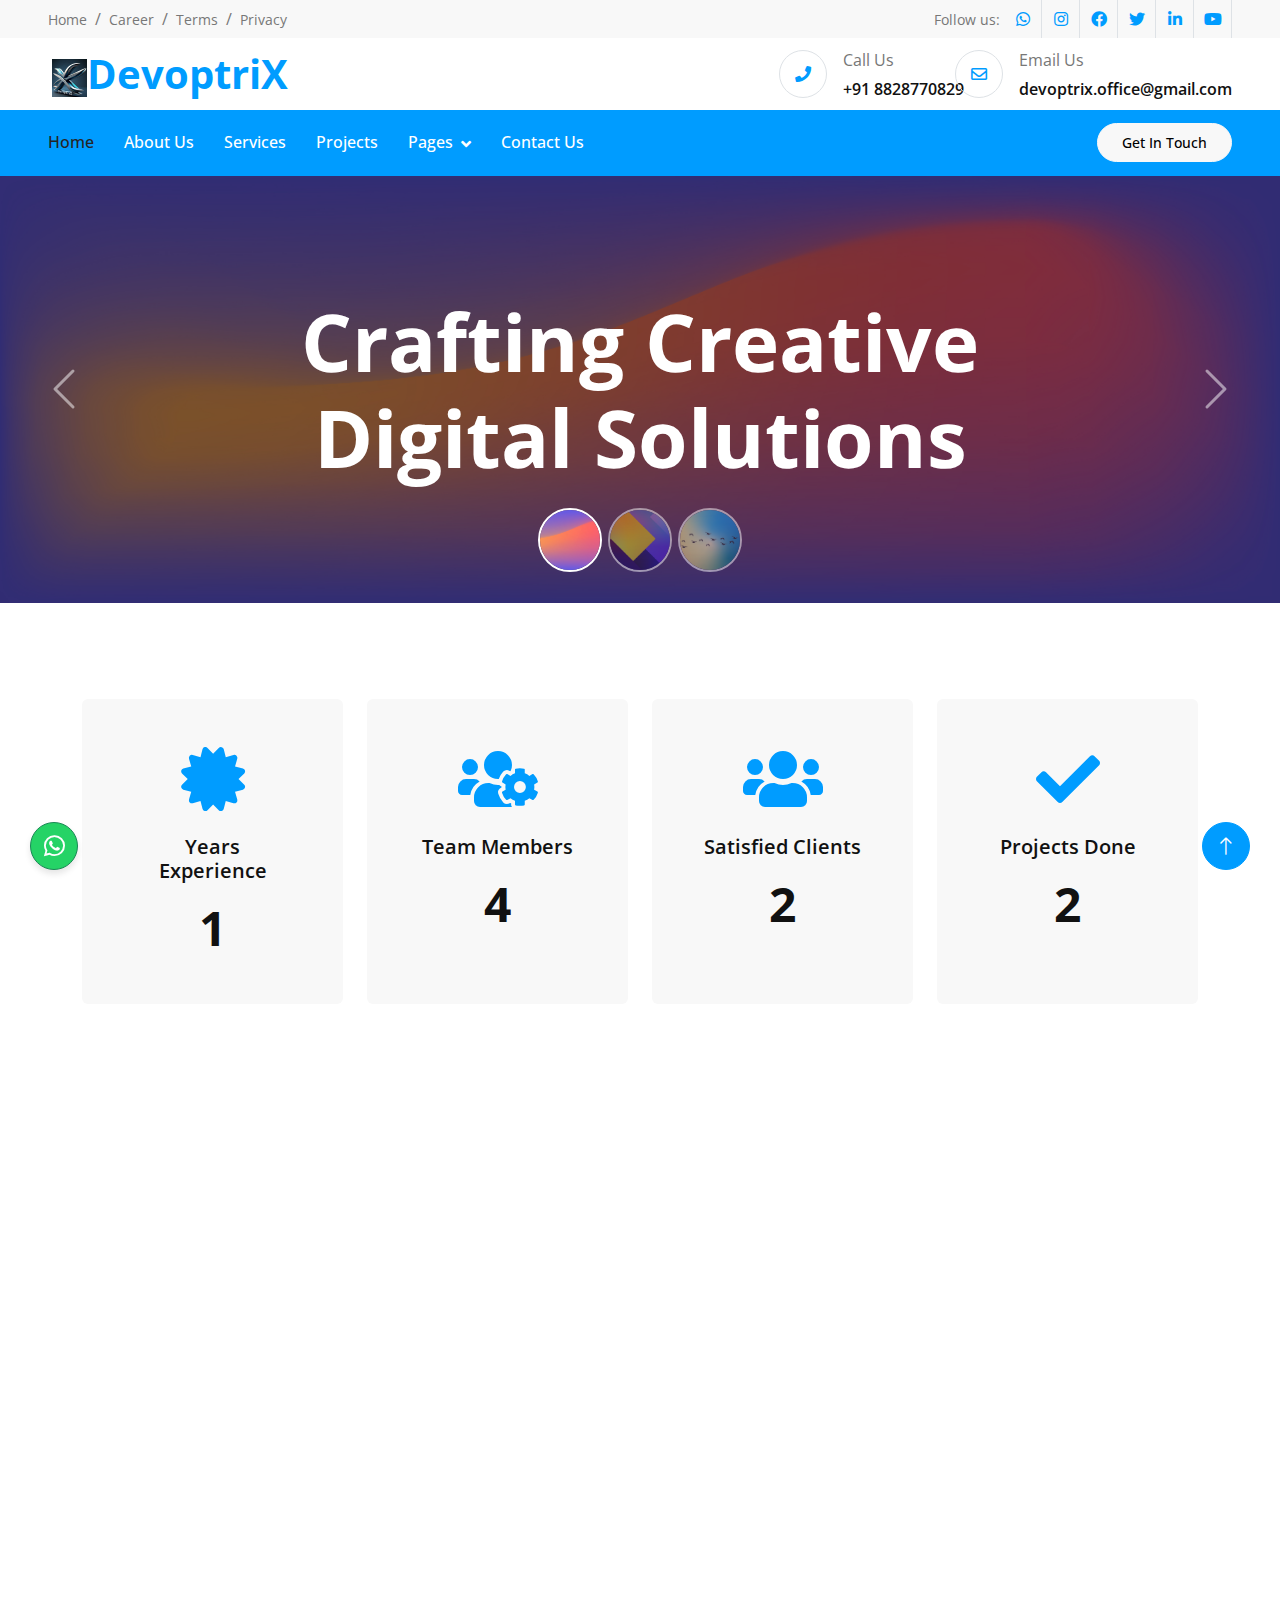
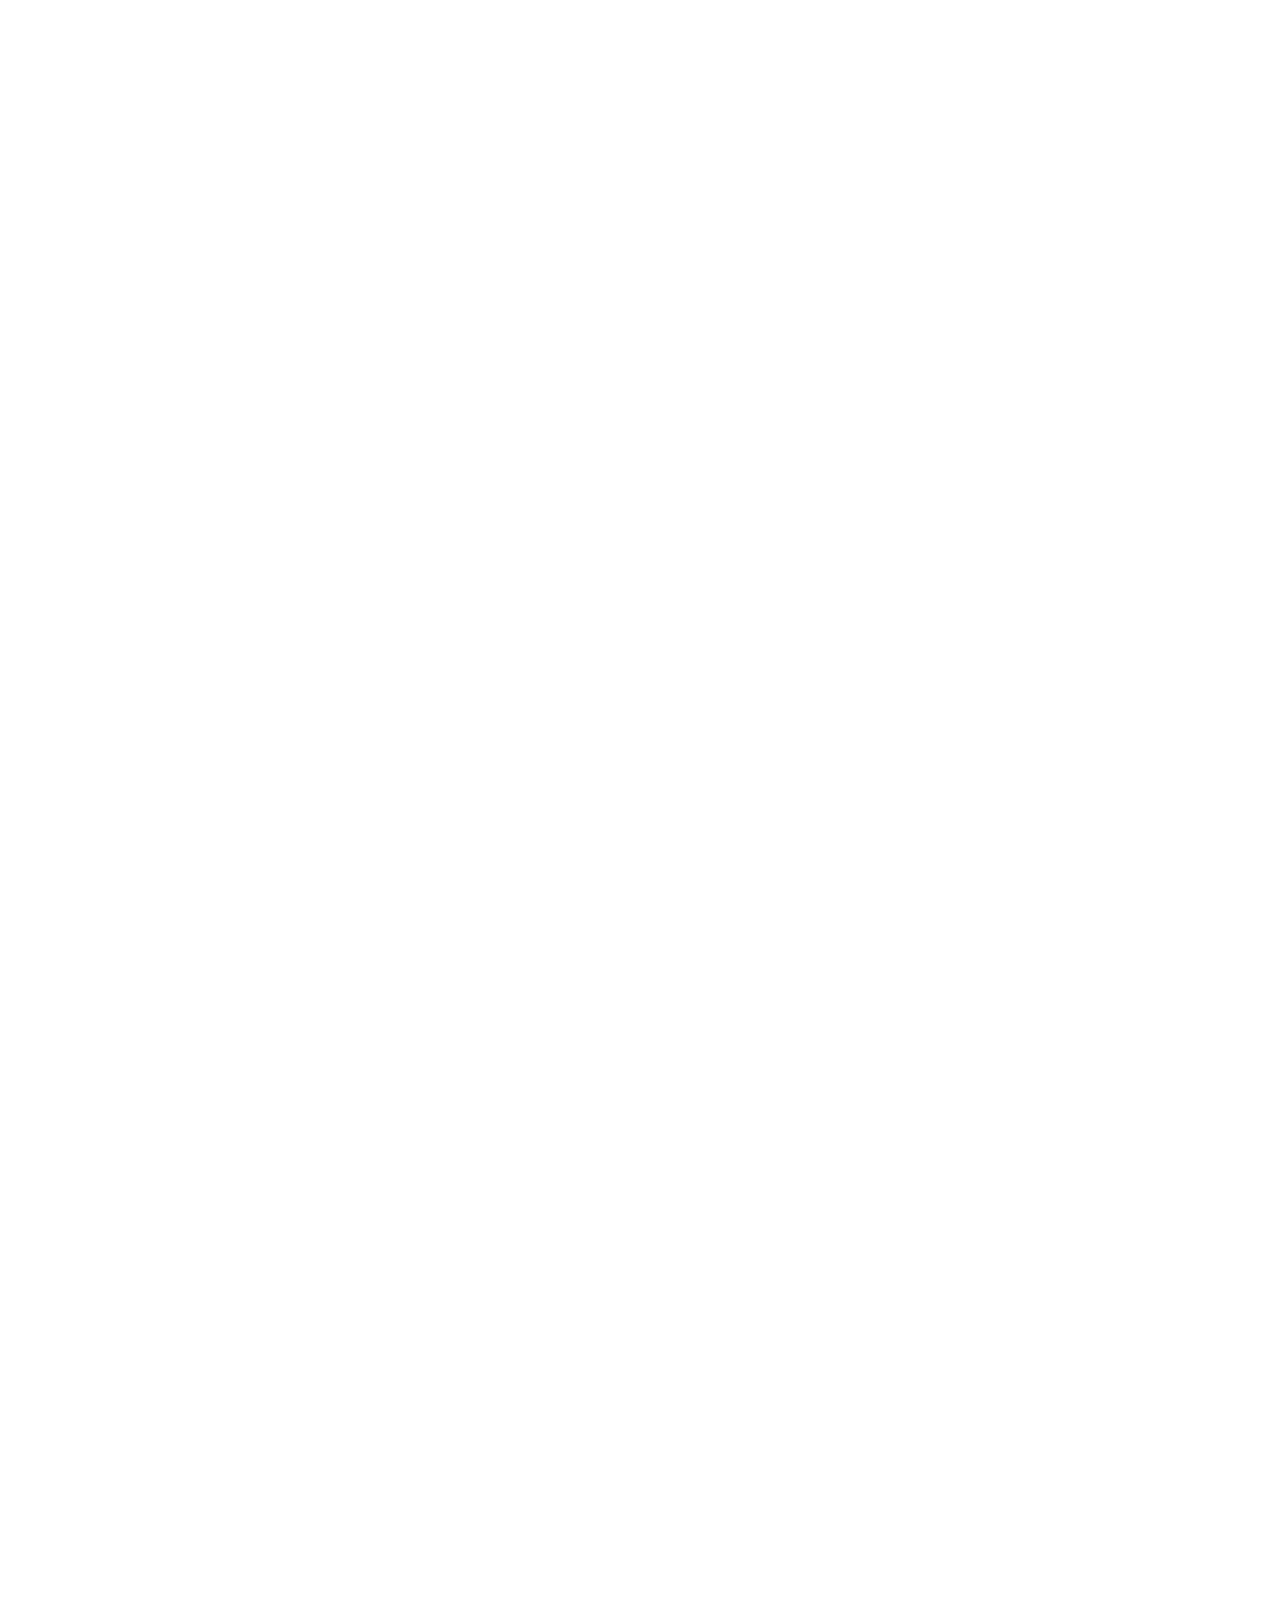
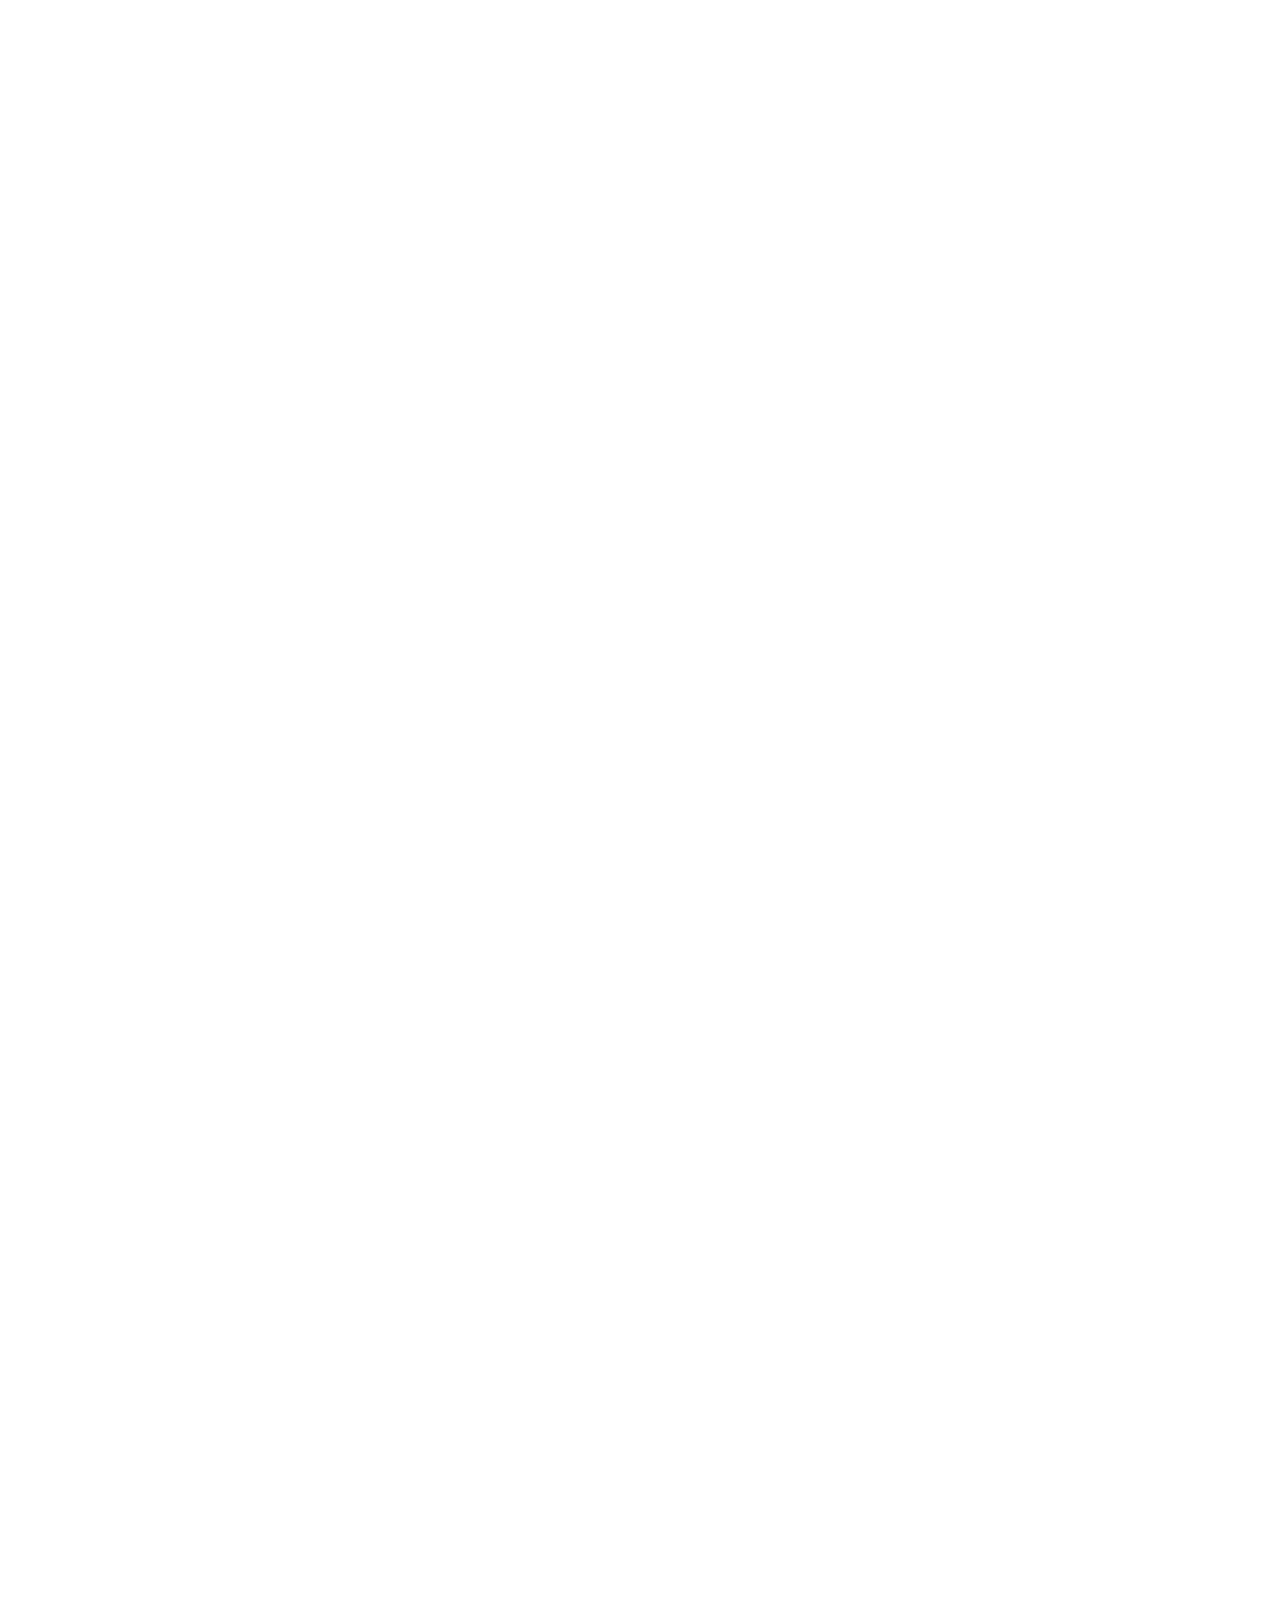
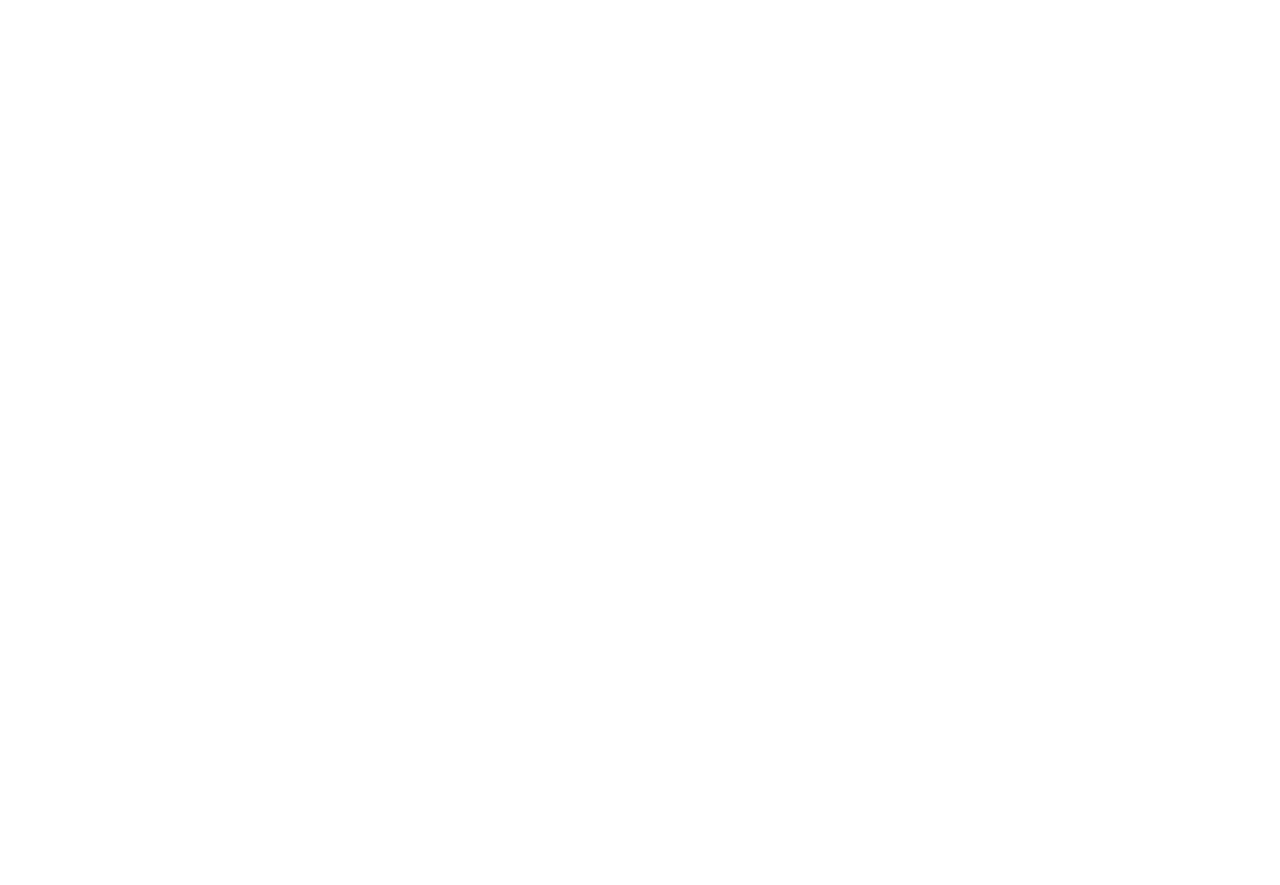
<file: index.html>
<!DOCTYPE html>
<html lang="en">

<!-- Created by CodeVerse, Developed by DevoptriX Tue, 26 Dec 2023 -->

<head>
    <meta charset="UTF-8">
    <meta http-equiv="X-UA-Compatible" content="IE=edge">
    <meta name="viewport" content="width=device-width, initial-scale=1.0">

    <!--- primary meta tags -->
    <title>DevoptriX - A Digital Marketing Agency</title>
    <meta name="title" content="DevoptriX - A Digital Marketing Agency">
    <meta name="description" content="Discover boundless innovation at the intersection of code and creativity. Unleash tomorrow's potential now with DevoptriX. Explore our articles, tutorials, and insights.">

    <link rel="canonicalize" href="https://devoptrix.netlify.app/">
    <meta name="keywords" content="DevoptriX, innovation, code, creativity, articles, tutorials, insights">
    <meta property="image" content="/favicon.ico">
    <meta property="url" content="https://devoptrix.netlify.app/">

    <!-- Open Graph / Facebook -->
    <meta property="og:type" content="website">
    <meta property="og:title" content="DevoptriX - A Digital Marketing Agency">
    <meta property="og:description" content="Discover boundless innovation at the intersection of code and creativity. Unleash tomorrow's potential now with DevoptriX.">
    <meta property="og:url" content="https://devoptrix.netlify.app/">
    <meta property="og:image" content="https://devoptrix.netlify.app/favicon.svg">

    <!-- Twitter -->
    <meta name="twitter:card" content="summary_large_image">
    <meta name="twitter:title" content="DevoptriX - A Digital Marketing Agency">
    <meta name="twitter:description" content="Discover boundless innovation at the intersection of code and creativity with DevoptriX.">
    <meta name="twitter:image" content="https://devoptrix.netlify.app/favicon.svg">
    
    <!-- robots.txt  -->
    <meta name="robots" content="index, follow">

    <!--- favicon -->
    <link rel="shortcut icon" href="/favicon.png" type="image/svg+xml">

    <!-- Google Web Fonts -->
    <link rel="preconnect" href="https://fonts.googleapis.com">
    <link rel="preconnect" href="https://fonts.gstatic.com" crossorigin>
    <link href="https://fonts.googleapis.com/css2?family=Open+Sans:wght@400;500;600;700&display=swap" rel="stylesheet">

    <!-- Icon Font Stylesheet -->
    <link href="https://cdnjs.cloudflare.com/ajax/libs/font-awesome/5.10.0/css/all.min.css" rel="stylesheet">
    <link href="https://cdn.jsdelivr.net/npm/bootstrap-icons@1.4.1/font/bootstrap-icons.css" rel="stylesheet">

    <!-- Libraries Stylesheet -->
    <link href="/lib/animate/animate.min.css" rel="stylesheet">
    <link href="/lib/owlcarousel/assets/owl.carousel.min.css" rel="stylesheet">
    <link href="/lib/lightbox/css/lightbox.min.css" rel="stylesheet">

    <!-- Customized Bootstrap Stylesheet -->
    <link href="/css/bootstrap.min.css" rel="stylesheet">

    <!-- Template Stylesheet -->
    <link href="/css/style.css" rel="stylesheet">
</head>

<body>
    <!-- Spinner Start -->
    <div id="spinner" class="show bg-white position-fixed translate-middle w-100 vh-100 top-50 start-50 d-flex align-items-center justify-content-center">
        <div class="spinner-border position-relative text-primary" style="width: 6rem; height: 6rem;" role="status"></div>
        <i class="fa fa-laptop-code fa-2x text-primary position-absolute top-50 start-50 translate-middle"></i>
    </div>
    <!-- Spinner End -->


    <!-- Topbar Start -->
    <div class="container-fluid bg-light px-0 wow fadeIn" data-wow-delay="0.1s">
        <div class="row gx-0 align-items-center d-none d-lg-flex">
            <div class="col-lg-6 px-5 text-start">
                <ol class="breadcrumb mb-0">
                    <li class="breadcrumb-item"><a class="small text-secondary" href="/index.html">Home</a></li>
                    <li class="breadcrumb-item"><a class="small text-secondary" href="#">Career</a></li>
                    <li class="breadcrumb-item"><a class="small text-secondary" href="#">Terms</a></li>
                    <li class="breadcrumb-item"><a class="small text-secondary" href="#">Privacy</a></li>
                </ol>
            </div>
            <div class="col-lg-6 px-5 text-end">
                <small>Follow us:</small>
                <div class="h-100 d-inline-flex align-items-center">
                    <a class="btn-square text-primary border-end rounded-0" href="https://api.whatsapp.com/send/?phone=918828770829&text&type=phone_number&app_absent=0" target="_blank"><i class="fab fa-whatsapp"></i></a>
                    <a class="btn-square text-primary border-end rounded-0" href="https://www.instagram.com/devoptrix_team/" target="_blank"><i class="fab fa-instagram"></i></a>
                    <a class="btn-square text-primary border-end rounded-0" href="https://www.facebook.com/devoptrix2023/"><i class="fab fa-facebook"></i></a>
                    <a class="btn-square text-primary border-end rounded-0" href="https://x.com/Zack26362457" target="_blank"><i class="fab fa-twitter"></i></a>
                    <a class="btn-square text-primary border-end rounded-0" href="https://www.linkedin.com/in/zakir-hussain-79232027b/" target="_blank"><i class="fab fa-linkedin-in"></i></a>
                    <a class="btn-square text-primary border-end rounded-0" href="https://www.youtube.com/channel/UCOwuLUa-IeN3Gwb5od3lh9A" target="_blank"><i class="fab fa-youtube"></i></a>
                </div>
            </div>
        </div>
    </div>
    <!-- Topbar End -->


    <!-- Brand & Contact Start -->
    <div class="container-fluid py-2 px-5 wow fadeIn" data-wow-delay="0.1s">
        <div class="row align-items-center top-bar">
            <div class="col-lg-4 col-md-12 text-center text-lg-start">
                <a href="" class="navbar-brand m-0 p-0">
                    <h1 class="fw-bold text-primary m-0 p-1">
                     <img src="/devoptrix-logo.jpg" alt="Logo" width="35px">DevoptriX</h1>
                </a>
            </div>
            <div class="col-lg-8 col-md-7 d-none d-lg-block">
                <div class="row">
                    <div class="col-4">
                    </div>
                    <div class="col-4">
                        <div class="d-flex align-items-center justify-content-end">
                            <div class="flex-shrink-0 btn-lg-square border rounded-circle">
                                <i class="fa fa-phone text-primary"></i>
                            </div>
                            <div class="ps-3">
                                <p class="mb-2">Call Us</p>
                               <a href="tel:+918828770829"><h6 class="mb-0">+91 8828770829</h6></a>
                            </div>
                        </div>
                    </div>
                    <div class="col-4">
                        <div class="d-flex align-items-center justify-content-end">
                            <div class="flex-shrink-0 btn-lg-square border rounded-circle">
                                <i class="far fa-envelope text-primary"></i>
                            </div>
                            <div class="ps-3">
                                <p class="mb-2">Email Us</p>
                                <a href="mailto:devoptrix.office@gmail.com"><h6 class="mb-0">devoptrix.office@gmail.com</h6></a>
                            </div>
                        </div>
                    </div>
                </div>
            </div>
        </div>
    </div>
    <!-- Brand & Contact End -->


    <!-- Navbar Start -->
    <nav class="navbar navbar-expand-lg bg-primary navbar-dark sticky-top py-lg-0 px-lg-5 wow fadeIn" data-wow-delay="0.1s">
        <a href="#" class="navbar-brand ms-3 d-lg-none">MENU</a>
        <button type="button" class="navbar-toggler me-3" data-bs-toggle="collapse" data-bs-target="#navbarCollapse">
            <span class="navbar-toggler-icon"></span>
        </button>
        <div class="collapse navbar-collapse" id="navbarCollapse">
            <div class="navbar-nav me-auto p-3 p-lg-0">
                <a href="/index.html" class="nav-item nav-link active">Home</a>
                <a href="/about.html" class="nav-item nav-link">About Us</a>
                <a href="/service.html" class="nav-item nav-link">Services</a>
                <a href="/project.html" class="nav-item nav-link">Projects</a>
                <div class="nav-item dropdown">
                    <a href="#" class="nav-link dropdown-toggle" data-bs-toggle="dropdown">Pages</a>
                    <div class="dropdown-menu border-0 rounded-0 rounded-bottom m-0">
                        <a href="/backup/feature.html" class="dropdown-item">Features</a>
                        <a href="/backup/team.html" class="dropdown-item">Our Team</a>
                        <a href="/backup/testimonial.html" class="dropdown-item">Testimonial</a>
                        <a href="/404.html" class="dropdown-item">404 Page</a>
                    </div>
                </div>
                <a href="/contact.html" class="nav-item nav-link">Contact Us</a>
            </div>
            <a href="https://api.whatsapp.com/send/?phone=918828770829&text&type=phone_number&app_absent=0" target="_blank" class="btn btn-sm btn-light rounded-pill py-2 px-4 d-none d-lg-block">Get In Touch</a>
        </div>
    </nav>
    <!-- Navbar End -->


    <!-- Carousel Start -->
    <div class="container-fluid p-0 mb-5 wow fadeIn" data-wow-delay="0.1s">
        <div id="header-carousel" class="carousel slide" data-bs-ride="carousel">
            <div class="carousel-indicators">
                <button type="button" data-bs-target="#header-carousel" data-bs-slide-to="0" class="active" aria-current="true" aria-label="Slide 1">
                    <img class="img-fluid" src="/img/banner-1.jpg" alt="hero-banner-1">
                </button>
                <button type="button" data-bs-target="#header-carousel" data-bs-slide-to="1" aria-label="Slide 2">
                    <img class="img-fluid" src="/img/banner-2.JPG" alt="hero-banner-2">
                </button>
                <button type="button" data-bs-target="#header-carousel" data-bs-slide-to="2" aria-label="Slide 3">
                    <img class="img-fluid" src="/img/banner-3.jpg" alt="hero-banner-3">
                </button>                
                <!-- <button type="button" data-bs-target="#header-carousel" data-bs-slide-to="2" aria-label="Slide 3">
                    <img class="img-fluid" src="img/adil1.png" alt="Image">
                </button> -->
            </div>
            <div class="carousel-inner">
                <div class="carousel-item active">
                    <img class="w-100" src="img/banner-1.jpg" alt="hero-banner-1">
                    <div class="carousel-caption">
                        <div class="p-3" style="max-width: 900px;">
                            <h7 class="display-1 text-white mb-0 animated zoomIn">Crafting Creative Digital Solutions</h4>
                        </div>
                    </div>
                </div>
                <div class="carousel-item">
                    <img class="w-100" src="img/banner-2.JPG" alt="hero-banner-2">
                    <div class="carousel-caption">
                        <div class="p-3" style="max-width: 900px;">
                            <h7 class="display-1 text-white mb-0 animated zoomIn">Your Partner for Innovative Digital Solutions</h7>
                        </div>
                    </div>
                </div>
                <div class="carousel-item">
                    <img class="w-100" src="img/banner-3.jpg" alt="hero-banner-3">
                    <div class="carousel-caption">
                        <div class="p-3" style="max-width: 900px;">
                            <h7 class="display-1 text-white mb-0 animated zoomIn">Where Creativity Meets Innovation</h7>
                        </div>
                    </div>
                </div>
                <!-- <div class="carousel-item">
                    <img class="w-100" src="img/adil1.png" alt="Image">
                    <div class="carousel-caption">
                        <div class="p-3" style="max-width: 900px;">
                            <h4 class="text-white text-uppercase mb-4 animated zoomIn">We Are Leader In</h4>
                            <h1 class="display-1 text-white mb-0 animated zoomIn">Creative & Innovative Digital Solution</h1>
                        </div>
                    </div>
                </div> -->
            </div>
            <button class="carousel-control-prev" type="button" data-bs-target="#header-carousel"
                data-bs-slide="prev">
                <span class="carousel-control-prev-icon" aria-hidden="true"></span>
                <span class="visually-hidden">Previous</span>
            </button>
            <button class="carousel-control-next" type="button" data-bs-target="#header-carousel"
                data-bs-slide="next">
                <span class="carousel-control-next-icon" aria-hidden="true"></span>
                <span class="visually-hidden">Next</span>
            </button>
        </div>
    </div>
    <!-- Carousel End -->


    <!-- Facts Start -->
    <div class="container-xxl py-5">
        <div class="container">
            <div class="row g-4">
                <div class="col-lg-3 col-md-6 wow fadeInUp" data-wow-delay="0.1s">
                    <div class="fact-item bg-light rounded text-center h-100 p-5">
                        <i class="fa fa-certificate fa-4x text-primary mb-4"></i>
                        <h5 class="mb-3">Years Experience</h5>
                        <h1 class="display-5 mb-0" data-toggle="counter-up">2</h1>
                    </div>
                </div>
                <div class="col-lg-3 col-md-6 wow fadeInUp" data-wow-delay="0.3s">
                    <div class="fact-item bg-light rounded text-center h-100 p-5">
                        <i class="fa fa-users-cog fa-4x text-primary mb-4"></i>
                        <h5 class="mb-3">Team Members</h5>
                        <h1 class="display-5 mb-0" data-toggle="counter-up">13</h1>
                    </div>
                </div>
                <div class="col-lg-3 col-md-6 wow fadeInUp" data-wow-delay="0.5s">
                    <div class="fact-item bg-light rounded text-center h-100 p-5">
                        <i class="fa fa-users fa-4x text-primary mb-4"></i>
                        <h5 class="mb-3">Satisfied Clients</h5>
                        <h1 class="display-5 mb-0" data-toggle="counter-up">5</h1>
                    </div>
                </div>
                <div class="col-lg-3 col-md-6 wow fadeInUp" data-wow-delay="0.7s">
                    <div class="fact-item bg-light rounded text-center h-100 p-5">
                        <i class="fa fa-check fa-4x text-primary mb-4"></i>
                        <h5 class="mb-3">Projects Done</h5>
                        <h1 class="display-5 mb-0" data-toggle="counter-up">5</h1>
                    </div>
                </div>
            </div>
        </div>
    </div>
    <!-- Facts End -->


    <!-- About Start -->
    <div class="container-xxl py-5">
        <div class="container">
            <div class="row g-5">
                <div class="col-lg-6 wow fadeInUp" data-wow-delay="0.1s">
                    <div class="img-border">
                        <img class="img-fluid" src="/img/vector-1.JPG" alt="team-members">
                        <!-- img/Zakir2.png (sample img)-->
                    </div>
                </div>
                <div class="col-lg-6 wow fadeInUp" data-wow-delay="0.5s">
                    <div class="h-100">
                        <h6 class="section-title bg-white text-start text-primary pe-3">About Us</h6>
                        <h1 class="display-6 mb-4" style="color: #00a8ff;">Shaping Tomorrow's Vision, Today with Devoptri<span style="color: red;"><u>X</u></span></h1>
                        <p> <b> Our forward-thinking approach and cutting-edge solutions, we empower businesses to realize their future goals, transforming aspirations into tangible success stories.</b></p>
                        <p class="mb-4"><b>Our slogan embodies our commitment to staying at the forefront of digital innovation.</b></p>
                        <div class="d-flex align-items-center mb-4 pb-2">
                            <img class="flex-shrink-0 rounded-circle" src="/img/Zakir.jpeg" alt="Dp image" style="width: 50px; height: 50px;">
                            <div class="ps-4">
                                <h6>Zakir Hussain</h6>
                                <small>CEO & Founder</small>
                            </div>
                            <!-- Shaping Tomorrow's Vision, Today with DevoptriX -->
                        </div>
                        <a class="btn btn-primary rounded-pill py-3 px-5" href="/about.html">Read More</a>
                    </div>
                </div>
            </div>
        </div>
    </div>
    <!-- About End -->


    <!-- Service Start -->
    <div class="container-xxl py-5">
        <div class="container">
            <div class="text-center mx-auto mb-5 wow fadeInUp" data-wow-delay="0.1s" style="max-width: 600px;">
                <h6 class="section-title bg-white text-center text-primary px-3">Services</h6>
                <h1 class="display-6 mb-4">We Focuse On Making The Best In All Sectors</h1>
            </div>
            <div class="row g-4">
                <div class="col-lg-4 col-md-6 wow fadeInUp" data-wow-delay="0.3s">
                    <a class="service-item d-block rounded text-center h-100 p-4" href="">
                        <img class="img-fluid rounded mb-4" src="/img/service-5.jpg" alt="Hotels and Restaurants sites">
                        <h4 class="mb-0">Hotels and Restaurant Sites</h4>
                    </a>
                </div>
                <div class="col-lg-4 col-md-6 wow fadeInUp" data-wow-delay="0.3s">
                    <a class="service-item d-block rounded text-center h-100 p-4" href="">
                        <img class="img-fluid rounded mb-4" src="/img/service-2.jpg" alt="Resorts and Villa">
                        <h4 class="mb-0">Resorts and Villa</h4>
                    </a>
                </div>
                <div class="col-lg-4 col-md-6 wow fadeInUp" data-wow-delay="0.5s">
                    <a class="service-item d-block rounded text-center h-100 p-4" href="">
                        <img class="img-fluid rounded mb-4" src="/img/service-3.jpg" alt="Fitness and Wellness">
                        <h4 class="mb-0">Fitness and Wellness</h4>
                    </a>
                </div>
                <div class="col-lg-4 col-md-6 wow fadeInUp" data-wow-delay="0.1s">
                    <a class="service-item d-block rounded text-center h-100 p-4" href="">
                        <img class="img-fluid rounded mb-4" src="/img/service-4.webp" alt="Multipurpose (Business, Industrial and Logistics)">
                        <h4 class="mb-0">Multipurpose (Business, Industrial and Logistics)</h4>
                    </a>
                </div>
                <div class="col-lg-4 col-md-6 wow fadeInUp" data-wow-delay="0.1s">
                    <a class="service-item d-block rounded text-center h-100 p-4" href="">
                        <img class="img-fluid rounded mb-4" src="/img/service-1.jpg" alt="Education and Stationaries">
                        <h4 class="mb-0">Education and Stationaries</h4>
                    </a>
                </div>
                <div class="col-lg-4 col-md-6 wow fadeInUp" data-wow-delay="0.3s">
                    <a class="service-item d-block rounded text-center h-100 p-4" href="">
                        <img class="img-fluid rounded mb-4" src="/img/services-6.webp" alt="Management Businesses Sites">
                        <h4 class="mb-0">Management Businesses Sites</h4>
                    </a>
                </div>
            </div>
        </div>
    </div>
    <!-- Service End -->


    <!-- Feature Start -->
    <div class="container-xxl py-5">
        <div class="container">
            <div class="row g-5">
                <div class="col-lg-6 wow fadeInUp" data-wow-delay="0.1s">
                    <div class="h-100">
                        <h6 class="section-title bg-white text-start text-primary pe-3">Why Choose Us</h6>
                        <h1 class="display-6 mb-4">Why People Trust Us? Learn About Us!</h1>
                        <p class="mb-4"><b>From our mastery of cutting-edge technologies to our commitment to personalized service, we provide the innovative solutions and unwavering support our clients need to thrive in today's competitive landscape.</b></p>
                        <div class="row g-4">
                            <div class="col-12">
                                <div class="skill">
                                    <div class="d-flex justify-content-between">
                                        <p class="mb-2">Customization & Responsive</p>
                                        <p class="mb-2">85%</p>
                                    </div>
                                    <div class="progress">
                                        <div class="progress-bar bg-primary" role="progressbar" aria-valuenow="85" aria-valuemin="0" aria-valuemax="100"></div>
                                    </div>
                                </div>
                            </div>
                            <div class="col-12">
                                <div class="skill">
                                    <div class="d-flex justify-content-between">
                                        <p class="mb-2">SEO & Backlinks</p>
                                        <p class="mb-2">90%</p>
                                    </div>
                                    <div class="progress">
                                        <div class="progress-bar bg-primary" role="progressbar" aria-valuenow="90" aria-valuemin="0" aria-valuemax="100"></div>
                                    </div>
                                </div>
                            </div>
                            <div class="col-12">
                                <div class="skill">
                                    <div class="d-flex justify-content-between">
                                        <p class="mb-2">Design & Development</p>
                                        <p class="mb-2">95%</p>
                                    </div>
                                    <div class="progress">
                                        <div class="progress-bar bg-primary" role="progressbar" aria-valuenow="95" aria-valuemin="0" aria-valuemax="100"></div>
                                    </div>
                                </div>
                            </div>
                        </div>
                    </div>
                </div>
                <div class="col-lg-6 wow fadeInUp" data-wow-delay="0.5s">
                    <div class="img-border">
                        <img class="img-fluid" src="/img/vector-2.jpg" alt="Why Choose Us Section">
                        <!-- img/all-members-1.png -->
                    </div>
                </div>
            </div>
        </div>
    </div>
    <!-- Feature End -->


    <!-- Project Start -->
    <div class="container-xxl py-5">
        <div class="container">
            <div class="text-center mx-auto mb-5 wow fadeInUp" data-wow-delay="0.1s" style="max-width: 600px;">
                <h6 class="section-title bg-white text-center text-primary px-3">Our Projects</h6>
                <h1 class="display-6 mb-4">Learn More About Our Completed Projects</h1>
            </div>
            <div class="owl-carousel project-carousel wow fadeInUp" data-wow-delay="0.1s">
                <div class="project-item border rounded h-100 p-4" data-dot="01">
                    <div class="position-relative mb-4">
                        <img class="img-fluid rounded" src="/img/project-12.png" alt="JPT Pallet (Multipurpose Products Selling Websites)">
                        <a href="/img/project-12.png" target="_blank" data-lightbox="project"><i class="fa fa-eye fa-2x"></i></a>
                    </div>
                    <h6>JPT Pallet (Multipurpose Products Selling Websites)</h6>
                    <span>A Large Business That sells pallets to the wholesellers!</span>
                </div>
                <div class="project-item border rounded h-100 p-4" data-dot="02">
                    <div class="position-relative mb-4">
                        <img class="img-fluid rounded" src="/img/project-11.png" alt="Online Course Selling Website">
                        <a href="/img/project-11.png" data-lightbox="project"><i class="fa fa-eye fa-2x"></i></a>
                    </div>
                    <h6>Online Course Selling Website</h6>
                    <span>Regional Course Selling and Live Educating Website</span>
                </div>
                <div class="project-item border rounded h-100 p-4" data-dot="03">
                    <div class="position-relative mb-4">
                        <img class="img-fluid rounded" src="/img/project-8.png" alt="Textbook and Digest Website">
                        <a href="/img/project-8.png" data-lightbox="project"><i class="fa fa-eye fa-2x"></i></a>
                    </div>
                    <h6>Textbook and Digest Website</h6>
                    <span>A comprehensive digital library for unlocking knowledge.</span>
                </div>
                <div class="project-item border rounded h-100 p-4" data-dot="04">
                    <div class="position-relative mb-4">
                        <img class="img-fluid rounded" src="/img/project-9.png" alt="Notes Website for College">
                        <a href="/img/project-9.png" data-lightbox="project"><i class="fa fa-eye fa-2x"></i></a>
                    </div>
                    <h6>Notes Website for College</h6>
                    <span>Digital note-taking for simplified student life.</span>
                </div>
                <div class="project-item border rounded h-100 p-4" data-dot="05">
                    <div class="positsion-relative mb-4">
                        <img class="img-fluid rounded" src="/img/project-6.jpg" alt="Web Streaming Website">
                        <a href="/img/project-6.jpg" data-lightbox="project"><i class="fa fa-eye fa-2x"></i></a>
                    </div>
                    <h6>Web Streaming Website</h6>
                    <span>Live entertainment brought to the digital stage.</span>
                </div>
                <div class="project-item border rounded h-100 p-4" data-dot="06">
                    <div class="position-relative mb-4">
                        <img class="img-fluid rounded" src="/img/project-5.jpg" alt="Online Custom Forms">
                        <a href="/img/project-5.jpg" data-lightbox="project"><i class="fa fa-eye fa-2x"></i></a>
                    </div>
                    <h6>Online Custom Forms</h6>
                    <span>Streamlined processes with customizable digital forms.</span>
                </div>
                <div class="project-item border rounded h-100 p-4" data-dot="07">
                    <div class="position-relative mb-4">
                        <img class="img-fluid rounded" src="/img/project-10.png" alt="Projects Website">
                        <a href="/img/project-5.jpg" data-lightbox="project"><i class="fa fa-eye fa-2x"></i></a>
                    </div>
                    <h6>Projects Website</h6>
                    <span>Dynamic showcase platform to bring projects to life.</span>
                </div>
                <div class="project-item border rounded h-100 p-4" data-dot="08">
                    <div class="position-relative mb-4">
                        <img class="img-fluid rounded" src="/img/project-1.png" alt="Ecommerce Platform">
                        <a href="/img/project-6.jpg" data-lightbox="project"><i class="fa fa-eye fa-2x"></i></a>
                    </div>
                    <h6>Ecommerce Platform</h6>
                    <span>Enhanced features for seamless online shopping experiences.</span>
                </div>
                <div class="project-item border rounded h-100 p-4" data-dot="09">
                    <div class="position-relative mb-4">
                        <img class="img-fluid rounded" src="/img/project-3.jpg" alt="Hotel Website">
                        <a href="/img/project-7.png" data-lightbox="project"><i class="fa fa-eye fa-2x"></i></a>
                    </div>
                    <h6>Hotel Website</h6>
                    <span>A captivating digital presence tailored for the hospitality industry.</span>
                </div>
                <div class="project-item border rounded h-100 p-4" data-dot="10">
                    <div class="position-relative mb-4">
                        <img class="img-fluid rounded" src="/img/project-10.png" alt="Bloging Website Using PHP and Wordpress">
                        <a href="/img/project-10.png" data-lightbox="project"><i class="fa fa-eye fa-2x"></i></a>
                    </div>
                    <h6>Bloging Website Using PHP and Wordpress</h6>
                    <span>Digital agency website design and development</span>
                </div>
                <div class="project-item border rounded h-100 p-4" data-dot="11">
                    <div class="position-relative mb-4">
                        <img class="img-fluid rounded" src="/img/project-2.png" alt="Online Learning Platform">
                        <a href="/img/project-8.png" data-lightbox="project"><i class="fa fa-eye fa-2x"></i></a>
                    </div>
                    <h6>Online Learning Platform</h6>
                    <span>Empowering education through interactive online learning solutions.</span>
                </div>
                <div class="project-item border rounded h-100 p-4" data-dot="12">
                    <div class="position-relative mb-4">
                        <img class="img-fluid rounded" src="/img/project-10.png" alt="UI/UX Design">
                        <a href="/img/project-9.png" data-lightbox="project"><i class="fa fa-eye fa-2x"></i></a>
                    </div>
                    <h6>UI/UX Design</h6>
                    <span>Digital agency website design and development</span>
                </div>
            </div>
        </div>
    </div>
    <!-- Project End -->

        <!-- Testimonial Start -->
        <div class="container-xxl py-5">
            <div class="container">
                <div class="text-center mx-auto mb-5 wow fadeInUp" data-wow-delay="0.1s" style="max-width: 600px;">
                    <h6 class="section-title bg-white text-center text-primary px-3">Testimonial</h6>
                    <h1 class="display-6 mb-4">What Our Clients Say!</h1>
                </div>
                <div class="owl-carousel testimonial-carousel wow fadeInUp" data-wow-delay="0.1s">
                    <div class="testimonial-item bg-light rounded p-4">
                        <div class="d-flex align-items-center mb-4">
                            <img class="flex-shrink-0 rounded-circle border p-1" src="/img/testimonial-1.jpg" alt="client-image-1">
                            <div class="ms-4">
                                <h5 class="mb-1">Saurabh Chauhan</h5>
                                <span>Business man</span>
                            </div>
                        </div>
                        <p class="mb-0">Thank you for the great experience during the whole process. Will definitely be ordering again very soon.</p>
                    </div>
                    <div class="testimonial-item bg-light rounded p-4">
                        <div class="d-flex align-items-center mb-4">
                            <img class="flex-shrink-0 rounded-circle border p-1" src="/img/testimonial-2.png" alt="client-image-2">
                            <div class="ms-4">
                                <h5 class="mb-1">M Rizwan</h5>
                                <span>Academy Owner</span>
                            </div>
                        </div>
                        <p class="mb-0">Alhamdulillah! my online quran tutor has been a blessing. Students from all over are joining my classes. The website is so easy, even my old uncle can use it! May Allah reward the developers.</p>
                    </div>
                    <div class="testimonial-item bg-light rounded p-4">
                        <div class="d-flex align-items-center mb-4">
                            <img class="flex-shrink-0 rounded-circle border p-1" src="/img/testimonial-3.png" alt="client-image-3">
                            <div class="ms-4">
                                <h5 class="mb-1">Manpreet Singh</h5>
                                <span>Owner of JPT Pallet</span>
                            </div>
                        </div>
                        <p class="mb-0">Oye! These web guys are pure gold, yaar! My JPT Pallet site is rocking it. And the way they're handling our Insta and Facebook? Fully paisa vasool! Business is booming like crazy. If you want to take your company to the next level, these are the people to call. DevoptriX</p>
                    </div>
                    <div class="testimonial-item bg-light rounded p-4">
                        <div class="d-flex align-items-center mb-4">
                            <img class="flex-shrink-0 rounded-circle border p-1" src="/img/testimonial-4.png" alt="client-image-4">
                            <div class="ms-4">
                                <h5 class="mb-1">Ghaffar khan</h5>
                                <span>Owner of Ghazi Hotel</span>
                            </div>
                        </div>
                        <p class="mb-0">Wow, what a team! They nailed everything for my Ghazi Restaurant - logo, menu, even visit cards. Customers love the new look. Business has picked up big time. These guys really know their stuff. Best decision I made for my restaurant!</p>
                    </div>
                </div>
            </div>
        </div>
        <!-- Testimonial End -->
         
<!-- Team Start -->
<div class="container-xxl py-5">
    <div class="container">
        <div class="text-center mx-auto mb-5 wow fadeInUp" data-wow-delay="0.1s" style="max-width: 600px;">
            <h6 class="section-title bg-white text-center text-primary px-3">Our Team</h6>
            <h1 class="display-6 mb-4">We Are A Creative Team For Your Dream Project</h1>
        </div>
        <div class="position-relative wow fadeInUp" data-wow-delay="0.1s">
            <div class="owl-carousel team-carousel">
                <div class="team-item text-center p-4">
                    <img class="img-fluid border rounded-circle p-2 mb-4" src="/img/Zakir.jpeg" alt="Zakir Hussain">
                    <div class="team-text">
                        <div class="team-title">
                            <h5>Zakir Hussain</h5>
                            <span>Core Member</span>
                        </div>
                        <div class="team-social">
                            <a class="btn btn-primary btn-lg rounded-pill me-2" href=""><i class="fab fa-whatsapp"></i></a>
                            <a class="btn btn-primary btn-lg rounded-pill" href=""><i class="fab fa-instagram"></i></a>
                        </div>
                    </div>
                </div>
                <div class="team-item text-center p-4">
                    <img class="img-fluid border rounded-circle p-2 mb-4" src="/img/tarif-dp.jpg" alt="Tarif Shaik">
                    <div class="team-text">
                        <div class="team-title">
                            <h5>Tarif Shaik</h5>
                            <span>Core Member</span>
                        </div>
                        <div class="team-social">
                            <a class="btn btn-primary btn-lg rounded-pill me-2" href=""><i class="fab fa-whatsapp"></i></a>
                            <a class="btn btn-primary btn-lg rounded-pill" href=""><i class="fab fa-instagram"></i></a>
                        </div>
                    </div>
                </div>
                <div class="team-item text-center p-4">
                    <img class="img-fluid border rounded-circle p-2 mb-4" src="/img/umar-dp.png" alt="Umar Khan">
                    <div class="team-text">
                        <div class="team-title">
                            <h5>Umar Khan</h5>
                            <span>Core Member</span>
                        </div>
                        <div class="team-social">
                            <a class="btn btn-primary btn-lg rounded-pill me-2" href=""><i class="fab fa-whatsapp"></i></a>
                            <a class="btn btn-primary btn-lg rounded-pill" href=""><i class="fab fa-instagram"></i></a>
                        </div>
                    </div>
                </div>
                <div class="team-item text-center p-4">
                    <img class="img-fluid border rounded-circle p-2 mb-4" src="/img/prakash-dp.jpg" alt="Prakash Ambalam">
                    <div class="team-text">
                        <div class="team-title">
                            <h5>Prakash Ambalam</h5>
                            <span>Core Member</span>
                        </div>
                        <div class="team-social">
                            <a class="btn btn-primary btn-lg rounded-pill me-2" href=""><i class="fab fa-whatsapp"></i></a>
                            <a class="btn btn-primary btn-lg rounded-pill" href=""><i class="fab fa-instagram"></i></a>
                        </div>
                    </div>
                </div>
            </div>
             <!-- Prev and Next Buttons -->
             <button class="carousel-control-prev" type="button" data-bs-target=".team-carousel" data-bs-slide="prev">
                <span class="carousel-control-prev-icon" aria-hidden="true"></span>
            </button>
            <button class="carousel-control-next" type="button" data-bs-target=".team-carousel" data-bs-slide="next">
                <span class="carousel-control-next-icon" aria-hidden="true"></span>
            </button>
        </div>
    </div>
</div>
<!-- Team End -->

    <!-- Footer Start -->
    <div class="container-fluid bg-dark text-body footer mt-5 pt-5 wow fadeIn" data-wow-delay="0.1s">
        <div class="container py-5">
            <div class="row g-5">
                <div class="col-lg-3 col-md-6">
                    <h5 class="text-light mb-4">Address</h5>
                    <p class="mb-2"><i class="fa fa-map-marker-alt me-3"></i>Chembur, Mumbai, India</p>
                    <p class="mb-2"><i class="fa fa-phone-alt me-3"></i>+91 8828770829</p>
                    <p class="mb-2"><i class="fa fa-phone-alt me-3"></i>+91 9324330179</p>
                    <p class="mb-2"><i class="fa fa-phone-alt me-3"></i>+91 9821607882</p>
                    <p class="mb-2"><i class="fa fa-phone-alt me-3"></i>+91 8591811247</p>
                    <p class="mb-2"><i class="fa fa-envelope me-3"></i>codeverse.work@gmail.com</p>
                    <div class="d-flex pt-2 mx-2">
                        <a class="btn btn-square btn-outline-secondary rounded-circle me-1 m-1" href="https://api.whatsapp.com/send/?phone=918828770829&text&type=phone_number&app_absent=0"><i class="fab fa-whatsapp"></i></a>
                        <a class="btn btn-square btn-outline-secondary rounded-circle me-1 m-1" href="https://www.instagram.com/devoptrix_team/"><i class="fab fa-instagram"></i></a>
                        <a class="btn btn-square btn-outline-secondary rounded-circle me-1 m-1" href="https://www.facebook.com/devoptrix2023/"><i class="fab fa-facebook"></i></a>
                        <a class="btn btn-square btn-outline-secondary rounded-circle me-0 m-1" href="https://x.com/Zack26362457"><i class="fab fa-twitter"></i></a>
                        <a class="btn btn-square btn-outline-secondary rounded-circle me-0 m-1" href="https://www.linkedin.com/in/zakir-hussain-79232027b/"><i class="fab fa-linkedin-in"></i></a>
                        <a class="btn btn-square btn-outline-secondary rounded-circle me-1 m-1" href="https://www.youtube.com/channel/UCOwuLUa-IeN3Gwb5od3lh9A"><i class="fab fa-youtube"></i></a>
                    </div>
                </div>
                <div class="col-lg-3 col-md-6">
                    <h5 class="text-light mb-4">Quick Links</h5>
                    <a class="btn btn-link" href="/about.html">About Us</a>
                    <a class="btn btn-link" href="/contact.html">Contact Us</a>
                    <a class="btn btn-link" href="/service.html">Our Services</a>
                    <a class="btn btn-link" href="#">Terms & Condition</a>
                    <a class="btn btn-link" href="#">Support</a>
                </div>
                <div class="col-lg-3 col-md-6">
                    <h5 class="text-light mb-4">Gallery</h5>
                    <div class="row g-2">
                        <div class="col-4">
                            <img class="img-fluid rounded" src="/img/project-3.jpg" alt="project-3">
                        </div>
                        <div class="col-4">
                            <img class="img-fluid rounded" src="/img/project-4.jpg" alt="project-4">
                        </div>
                        <div class="col-4">
                            <img class="img-fluid rounded" src="/img/project-5.jpg" alt="project-5">
                        </div>
                        <div class="col-4">
                            <img class="img-fluid rounded" src="/img/project-6.jpg" alt="project-6">
                        </div>
                        <div class="col-4">
                            <img class="img-fluid rounded" src="/img/project-1.png" alt="project-1">
                        </div>
                        <div class="col-4">
                            <img class="img-fluid rounded" src="/img/project-7.png" alt="project-7">
                        </div>
                        <div class="col-4">
                            <img class="img-fluid rounded" src="/img/project-8.png" alt="project-8">
                        </div>
                        <div class="col-4">
                            <img class="img-fluid rounded" src="/img/project-2.png" alt="project-2">
                        </div>
                        <div class="col-4">
                            <img class="img-fluid rounded" src="/img/project-9.png" alt="project-9">
                        </div>
                        <div class="col-4">
                            <img class="img-fluid rounded" src="/img/project-10.png" alt="project-10">
                        </div>
                    </div>
                </div>
                <div class="col-lg-3 col-md-6">
                    <div class="row g-2">
                        <div class="col-12 wow fadeInUp" data-wow-delay="0.1s">
                            <iframe src="https://www.google.com/maps/embed?pb=!1m18!1m12!1m3!1d37834.41126676431!2d72.957952!3d19.034931200000003!2m3!1f0!2f0!3f0!3m2!1i1024!2i768!4f13.1!3m3!1m2!1s0x3be7c5ef211227df%3A0x542ebb0c9a53f0bb!2sDevoptrix!5e1!3m2!1sen!2sin!4v1725357186071!5m2!1sen!2sin" width="350" height="300" style="border:0;" allowfullscreen="" loading="lazy" referrerpolicy="no-referrer-when-downgrade"></iframe>
                        </div>
                    </div>
                </div>
            </div>
        </div>
        <div class="container-fluid copyright">
            <div class="container">
                <div class="row">
                    <div class="col-md-6 text-center text-md-start mb-3 mb-md-0">
                        &copy; <a href="https://devoptrix.netlify.app/">DevoptriX</a>, All Right Reserved.
                    </div>
                    <div class="col-md-6 text-center text-md-end">
                        Designed & Developed By <a href="https://devoptrix.netlify.app/">DevoptriX</a>
                    </div>
                </div>
            </div>
        </div>
    </div>
    <!-- Footer End -->


    <!-- Back to Top -->
    <a href="#" class="btn btn-lg btn-primary btn-lg-square rounded-circle back-to-top"><i class="bi bi-arrow-up"></i></a>

    <!-- WhatsApp Button Start -->
    <a href="https://wa.me/918828770829" class="btn btn-lg btn-success btn-lg-square rounded-circle whatsapp-button" target="_blank">
        <i class="fab fa-whatsapp"></i>
    </a>
    <!-- WhatsApp Button End -->
    
<script type="application/ld+json">
    {
      "@context": "https://devoptrix.netlify.app/",
      "@type": "Organization",
      "name": "DevoptriX",
      "url": "https://devoptrix.netlify.app/",
      "logo": "https://devoptrix.netlify.app/favicon.svg",
      "sameAs": [
        "https://www.facebook.com/devoptrix2023/",
        "https://www.linkedin.com/in/zakir-hussain-79232027b/",
        "https://x.com/Zack26362457"
      ],
      "contactPoint": {
        "@type": "ContactPoint",
        "telephone": "+91 8828770829",
        "contactType": "Service Based"
      }
    }
</script>
        
    <!-- JavaScript Libraries -->
    <script src="https://code.jquery.com/jquery-3.4.1.min.js"></script>
    <script src="https://cdn.jsdelivr.net/npm/bootstrap@5.0.0/dist/js/bootstrap.bundle.min.js"></script>
    <script src="/lib/wow/wow.min.js"></script>
    <script src="/lib/easing/easing.min.js"></script>
    <script src="/lib/waypoints/waypoints.min.js"></script>
    <script src="/lib/counterup/counterup.min.js"></script>
    <script src="/lib/owlcarousel/owl.carousel.min.js"></script>
    <script src="/lib/lightbox/js/lightbox.min.js"></script>

    <!-- Javascript File-->
    <script src="/js/main.js"></script>
</body>
</html>
</file>
<file: css/style.css>
/********** Template CSS **********/
:root {
    --primary: #009CFF;
    --secondary: #777777;
    --light: #F8F8F8;
    --dark: #252525;
}

.back-to-top {
    position: fixed;
    display: none;
    right: 30px;
    bottom: 30px;
    z-index: 99;
}

.whatsapp-button {
    position: fixed;
    left: 30px;
    bottom: 30px; /* Adjust this value if needed to align with the "Back to Top" button */
    z-index: 1000;
    display: flex;
    justify-content: center;
    align-items: center;
    background-color: #25D366; /* WhatsApp green color */
    color: #fff;
    font-size: 24px;
    width: 60px;
    height: 60px;
    box-shadow: 0px 4px 6px rgba(0, 0, 0, 0.1);
    transition: background-color 0.3s;
}

.whatsapp-button:hover {
    background-color: #20b158;
}

/*** Spinner ***/
#spinner {
    opacity: 0;
    visibility: hidden;
    transition: opacity .5s ease-out, visibility 0s linear .5s;
    z-index: 99999;
}

#spinner.show {
    transition: opacity .5s ease-out, visibility 0s linear 0s;
    visibility: visible;
    opacity: 1;
}


/*** Button ***/
.btn {
    font-weight: 500;
    transition: .5s;
}

.btn.btn-primary {
    color: #FFFFFF;
}

.btn-square {
    width: 38px;
    height: 38px;
}

.btn-sm-square {
    width: 32px;
    height: 32px;
}

.btn-lg-square {
    width: 48px;
    height: 48px;
}

.btn-square,
.btn-sm-square,
.btn-lg-square {
    padding: 0;
    display: flex;
    align-items: center;
    justify-content: center;
    font-weight: normal;
}


/*** Navbar ***/
.navbar .dropdown-toggle::after {
    border: none;
    content: "\f107";
    font-family: "Font Awesome 5 Free";
    font-weight: 900;
    vertical-align: middle;
    margin-left: 8px;
}

.navbar .navbar-nav .nav-link {
    margin-right: 30px;
    padding: 20px 0;
    color: #FFFFFF;
    font-weight: 500;
    outline: none;
}

.navbar .navbar-nav .nav-link:hover,
.navbar .navbar-nav .nav-link.active {
    color: var(--dark);
}

.navbar.sticky-top {
    top: -100px;
    transition: .5s;
}

@media (max-width: 991.98px) {
    .navbar .navbar-nav .nav-link {
        margin-right: 0;
        padding: 8px 0;
    }

    .navbar .navbar-nav {
        margin-top: 8px;
        border-top: 1px solid rgba(256, 256, 256, .1)
    }
}

@media (min-width: 992px) {
    .navbar .nav-item .dropdown-menu {
        display: block;
        visibility: hidden;
        top: 100%;
        transform: rotateX(-75deg);
        transform-origin: 0% 0%;
        transition: .5s;
        opacity: 0;
    }

    .navbar .nav-item:hover .dropdown-menu {
        transform: rotateX(0deg);
        visibility: visible;
        transition: .5s;
        opacity: 1;
    }
}


/*** Header ***/
#header-carousel .carousel-caption {
    top: 0;
    left: 0;
    right: 0;
    bottom: 0;
    display: flex;
    flex-direction: column;
    align-items: center;
    justify-content: center;
    background: rgba(0, 0, 0, .5);
    z-index: 1;
}

#header-carousel .carousel-control-prev,
#header-carousel .carousel-control-next {
    width: 10%;
}

#header-carousel .carousel-control-prev-icon,
#header-carousel .carousel-control-next-icon {
    width: 3rem;
    height: 3rem;
}

@media (max-width: 768px) {
    #header-carousel .carousel-item {
        position: relative;
        min-height: 500px;
    }
    
    #header-carousel .carousel-item img {
        position: absolute;
        width: 100%;
        height: 100%;
        object-fit: cover;
    }
}

#header-carousel .carousel-indicators [data-bs-target] {
    width: 60px;
    height: 60px;
    text-indent: 0;
    margin-bottom: 15px;
    border: 2px solid #FFFFFF;
    border-radius: 60px;
    overflow: hidden;
}

#header-carousel .carousel-indicators [data-bs-target] img {
    width: 100%;
    height: 100%;
    object-fit: cover;
}

.page-header {
    background: linear-gradient(rgba(0, 0, 0, .5), rgba(0, 0, 0, .5)), url(../img/carousel-1.jpg) center center no-repeat;
    background-size: cover;
}

.breadcrumb-item+.breadcrumb-item::before {
    color: var(--secondary);
}

.page-header .breadcrumb-item+.breadcrumb-item::before {
    color: var(--light);
}


/*** Section Title ***/
.section-title {
    position: relative;
    display: inline-block;
    text-transform: uppercase;
}

.section-title::before {
    position: absolute;
    content: "";
    width: calc(100% + 80px);
    height: 2px;
    top: 4px;
    left: -40px;
    background: var(--primary);
    z-index: -1;
}

.section-title::after {
    position: absolute;
    content: "";
    width: calc(100% + 120px);
    height: 2px;
    bottom: 4px;
    left: -60px;
    background: var(--primary);
    z-index: -1;
}

.section-title.text-start::before {
    width: calc(100% + 40px);
    left: 0;
}

.section-title.text-start::after {
    width: calc(100% + 60px);
    left: 0;
}



/*** Img Border ***/
.img-border {
    position: relative;
    height: 100%;
    min-height: 400px;
}

.img-border::before {
    position: absolute;
    content: "";
    top: 0;
    left: 0;
    right: 3rem;
    bottom: 3rem;
    border: 5px solid var(--primary);
    border-radius: 6px;
}

.img-border img {
    position: absolute;
    top: 3rem;
    left: 3rem;
    width: calc(100% - 3rem);
    height: calc(100% - 3rem);
    object-fit: cover;
    border-radius: 6px;
}


/*** Facts ***/
.fact-item {
    transition: .5s;
}

.fact-item:hover {
    margin-top: -10px;
    background: #FFFFFF !important;
    box-shadow: 0 0 45px rgba(0, 0, 0, .07);
}


/*** Service ***/
.service-item {
    box-shadow: 0 0 45px rgba(0, 0, 0, .07);
    border: 1px solid transparent;
    transition: .5s;
}

.service-item:hover {
    margin-top: -10px;
    box-shadow: none;
    border: 1px solid #DEE2E6;
}


/*** Feature ***/
.progress {
    height: 5px;
}

.progress .progress-bar {
    width: 0px;
    transition: 3s;
}


/*** Project ***/
.project-item a {
    position: absolute;
    width: 100%;
    height: 100%;
    top: 0;
    left: 0;
    display: flex;
    align-items: center;
    justify-content: center;
    color: #FFFFFF;
    background: rgba(0, 0, 0, .5);
    border-radius: 6px;
    opacity: 0;
    transition: .5s;
}

.project-item:hover a {
    opacity: 1;
}

.project-carousel .owl-dots {
    display: flex;
    align-items: center;
    justify-content: center;
    flex-wrap: wrap;
    margin-top: 20px;
}

.project-carousel .owl-dot {
    width: 35px;
    height: 35px;
    margin: 3px;
    display: flex;
    align-items: center;
    justify-content: center;
    border: 1px solid #DEE2E6;
    border-radius: 35px;
    transition: .5s;
}

.project-carousel .owl-dot:hover,
.project-carousel .owl-dot.active {
    color: #FFFFFF;
    border-color: var(--primary);
    background: var(--primary);
}


/*** Team ***/
.team-item {
    box-shadow: 0 0 45px rgba(0, 0, 0, .07);
}

.team-item .team-text {
    position: relative;
    height: 65px;
    overflow: hidden;
}

.team-item .team-title {
    position: absolute;
    width: 100%;
    height: 100%;
    top: 0;
    left: 0;
    display: flex;
    flex-direction: column;
    align-items: center;
    justify-content: center;
    transition: .5s;
}

.team-item:hover .team-title {
    top: -65px;
}

.team-item .team-social {
    position: absolute;
    width: 100%;
    height: 100%;
    top: 65px;
    left: 0;
    display: flex;
    align-items: center;
    justify-content: center;
    background: #FFFFFF;
    transition: .5s;
}

.team-item .team-social .btn {
    margin: 0 3px;
}

.team-item:hover .team-social {
    top: 0;
}


/*** Testimonial ***/

.testimonial-carousel .owl-item .testimonial-item img {
    width: 60px;
    height: 60px;
}

.testimonial-carousel .owl-item .testimonial-item,
.testimonial-carousel .owl-item .testimonial-item * {
    transition: .5s;
}

.testimonial-carousel .owl-item.center .testimonial-item {
    background: var(--primary) !important;
}

.testimonial-carousel .owl-item.center .testimonial-item * {
    color: #FFFFFF !important;
}

.testimonial-carousel .owl-nav {
    margin-top: 30px;
    display: flex;
    justify-content: center;
}

.testimonial-carousel .owl-nav .owl-prev,
.testimonial-carousel .owl-nav .owl-next {
    margin: 0 12px;
    width: 50px;
    height: 50px;
    display: flex;
    align-items: center;
    justify-content: center;
    border: 1px solid #DEE2E6;
    border-radius: 50px;
    font-size: 18px;
    transition: .5s;
}

.testimonial-carousel .owl-nav .owl-prev:hover,
.testimonial-carousel .owl-nav .owl-next:hover {
    color: #FFFFFF;
    border-color: var(--primary);
    background: var(--primary);
}

/* Team Carousel - Image Styling */
.team-carousel .owl-item .team-item img {
    width: 100%; /* Use 100% width to ensure it spans the container */
    height: auto; /* Maintain aspect ratio */
    object-fit: cover; /* Cover the area without distorting the image */
    border-radius: 50%; /* Keep the circular shape */
    max-width: 150px; /* Set a maximum width to prevent oversized images */
    max-height: 150px; /* Set a maximum height to keep the aspect ratio */
    display: block; /* Ensure proper alignment within the container */
    margin: 0 auto; /* Center the image horizontally */
}

/* Team Carousel - Transition Effects */
.team-carousel .owl-item .team-item,
.team-carousel .owl-item .team-item * {
    transition: .5s;
}

/* Team Carousel - Highlight Center Item */
.team-carousel .owl-item.center .team-item {
    background: var(--primary) !important;
}

.team-carousel .owl-item.center .team-item * {
    color: #FFFFFF !important;
}

/* Team Carousel - Navigation Styling */
.team-carousel .owl-nav {
    margin-top: 30px;
    display: flex;
    justify-content: center;
}

.team-carousel .owl-nav .owl-prev,
.team-carousel .owl-nav .owl-next {
    margin: 0 12px;
    width: 50px;
    height: 50px;
    display: flex;
    align-items: center;
    justify-content: center;
    border: 1px solid #DEE2E6;
    border-radius: 50%;
    font-size: 18px;
    transition: .5s;
    background-color: #f8f9fa; /* Background color for the arrows */
}

/* Hover effect on arrows */
.team-carousel .owl-nav .owl-prev:hover,
.team-carousel .owl-nav .owl-next:hover {
    color: #FFFFFF;
    border-color: var(--primary);
    background: var(--primary);
}

/* Remove Text and Add Arrows */
.team-carousel .owl-nav .owl-prev:before,
.team-carousel .owl-nav .owl-next:before {
    content: ''; /* Clear the default content */
    font-family: "Font Awesome 5 Free"; 
    font-weight: 900; 
}

.team-carousel .owl-nav .owl-prev::before {
    content: '\f104'; /* FontAwesome left arrow */
}

.team-carousel .owl-nav .owl-next::before {
    content: '\f105'; /* FontAwesome right arrow */
}

/* Prev and Next Buttons - Base Styling */
.team-carousel .owl-nav .owl-prev,
.team-carousel .owl-nav .owl-next {
    width: 60px; /* Increased width */
    height: 60px; /* Increased height */
    background-color: #007bff; /* Change to primary color */
    color: #fff; /* White icon color */
    border-radius: 50%;
    box-shadow: 0 4px 6px rgba(0, 0, 0, 0.1); /* Add a subtle shadow */
    transition: all 0.3s ease; /* Smooth transition */
}

/* Hover Effect */
.team-carousel .owl-nav .owl-prev:hover,
.team-carousel .owl-nav .owl-next:hover {
    background-color: #0056b3; /* Darker shade on hover */
    transform: scale(1.1); /* Scale up on hover */
    box-shadow: 0 6px 12px rgba(0, 0, 0, 0.2); /* Increase shadow on hover */
}

/* Icon Styling */
.team-carousel .owl-nav .owl-prev::before,
.team-carousel .owl-nav .owl-next::before {
    font-size: 24px; /* Increase icon size */
}

/* Positioning Arrows - Adjust for New Size */
.team-carousel .owl-nav .owl-prev {
    left: -80px; /* Adjust left position */
}

.team-carousel .owl-nav .owl-next {
    right: -80px; /* Adjust right position */
}

/*** Footer ***/
.footer .btn.btn-link {
    display: block;
    margin-bottom: 5px;
    padding: 0;
    text-align: left;
    color: var(--secondary);
    font-weight: normal;
    text-transform: capitalize;
    transition: .3s;
}

.footer .btn.btn-link::before {
    position: relative;
    content: "\f105";
    font-family: "Font Awesome 5 Free";
    font-weight: 900;
    color: var(--secondary);
    margin-right: 10px;
}

.footer .btn.btn-link:hover {
    color: var(--primary);
    letter-spacing: 1px;
    box-shadow: none;
}

.footer .copyright {
    padding: 25px 0;
    font-size: 15px;
    border-top: 1px solid rgba(256, 256, 256, .1);
}

.footer .copyright a {
    color: var(--light);
}

.footer .copyright a:hover {
    color: var(--primary);
}
</file>
